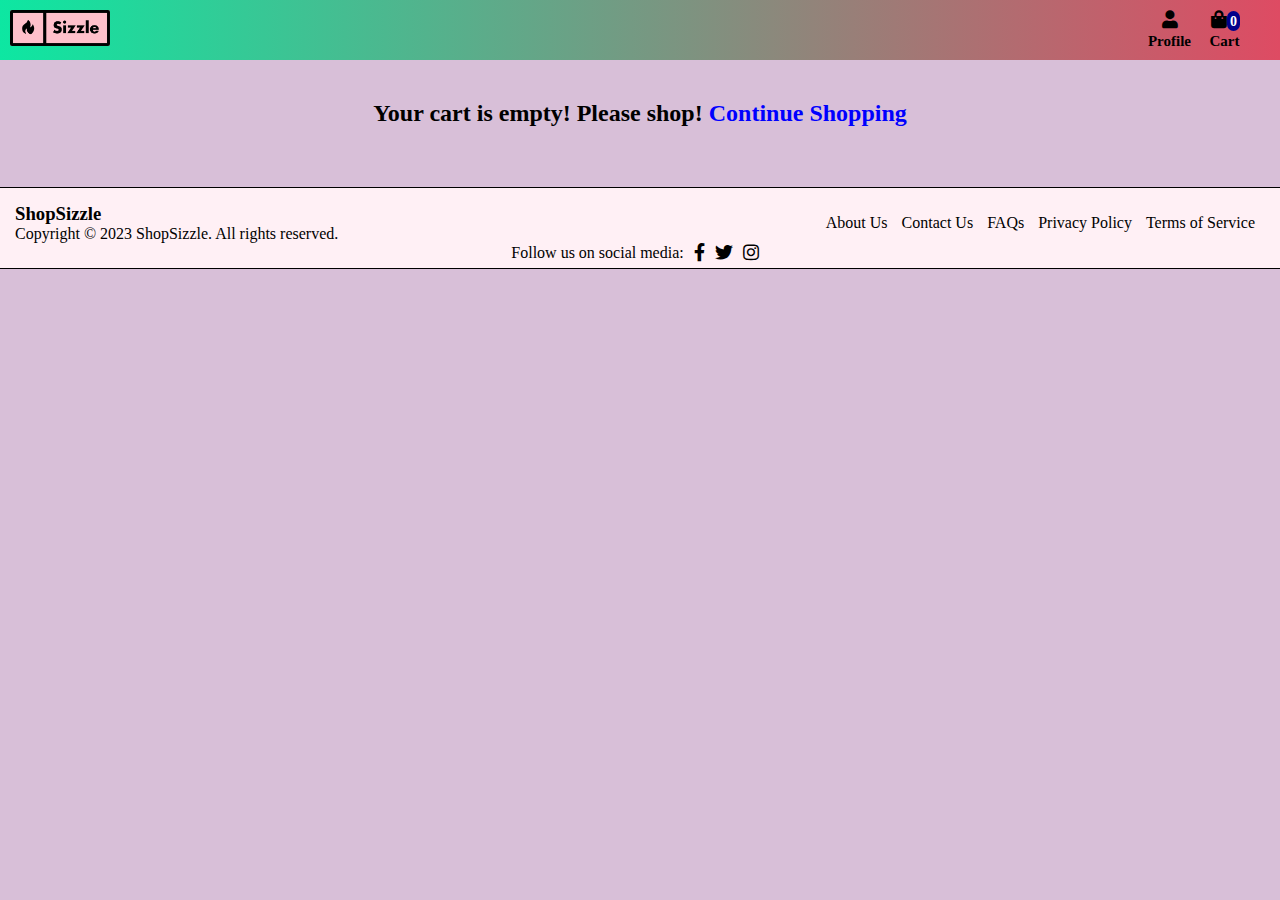
<file: bag.html>
<!DOCTYPE html>
<html lang="en">
<head>
  <meta charset="UTF-8">
  <meta http-equiv="X-UA-Compatible" content="IE=edge">
  <meta name="viewport" content="width=device-width, initial-scale=1.0">
  <title>Bag</title>
  <link rel="stylesheet" href="bag.css">
  <link rel="stylesheet" href="https://cdnjs.cloudflare.com/ajax/libs/font-awesome/5.15.3/css/all.min.css" />
</head>
<body>

  <header>
    <nav>
      <div class="logo">
        <a href="index.html"><img id="logo-image" src="./sizzle_logo-01-768x279.png" alt="Logo"></a>
      </div>
      
      <div class="icons">
        <a href="/profile"><i class="fas fa-user"><div id="icon-name">Profile</div></i></a>
        <!-- <a href="/wishlist"><i class="fas fa-heart"> <div id="icon-name">Wishlist</div></i></a> -->
        <a href="./bag.html"><i class="fas fa-shopping-bag"><span class="bag-item-count">0</span> <div id="icon-name">Cart</div></i></a>
      </div>
    </nav>
    </header>
  <!-- <main>
    <div id="main-content">

      <div >
        <h2 id="bag-text"></h2>
          <div id="item">
            <div id="image-div"> <img id="item-image" src="./kid1.jpg" alt="kid-image">
              <div id="item-company">Company Name:</div>
              <div id="item-name">Item Name:</div>
              <div id="item-price">Item Price:</div>
              </div>
          </div>
          
        
      </div>
    </div>
  </main> -->

  <main>
    <div class="bag-page">
      <h2 id="bag-text"></h2>
      <div class="bag-items-container">
      </div>
      <div class="bag-summary">
      </div>

    </div>
  </main>
  <footer>
    <div class="footer-container">
      <div class="footer-left">
        <h3>ShopSizzle</h3>
        <p>Copyright © 2023 ShopSizzle. All rights reserved.</p>
      </div>
      <div class="footer-right">
        <ul>
          <li><a href="/about-us">About Us</a></li>
          <li><a href="/contact-us">Contact Us</a></li>
          <li><a href="/faqs">FAQs</a></li>
          <li><a href="/privacy-policy">Privacy Policy</a></li>
          <li><a href="/terms-of-service">Terms of Service</a></li>
        </ul>
      </div>
    </div>
    <div class="footer-bottom">
      <p>Follow us on social media:</p>
      <ul>
        <li><a href="https://www.facebook.com/" target="_blank"><i class="fab fa-facebook-f"></i></a></li>
        <li><a href="https://twitter.com/" target="_blank"><i class="fab fa-twitter"></i></a></li>
        <li><a href="https://www.instagram.com/" target="_blank"><i class="fab fa-instagram"></i></a></li>
      </ul>
    </div>
  </footer>
  <script src="./myitem.js"></script>
  <script src="./web.js"></script>
  <script src="./bag.js"></script>

</body>
</html>
</file>
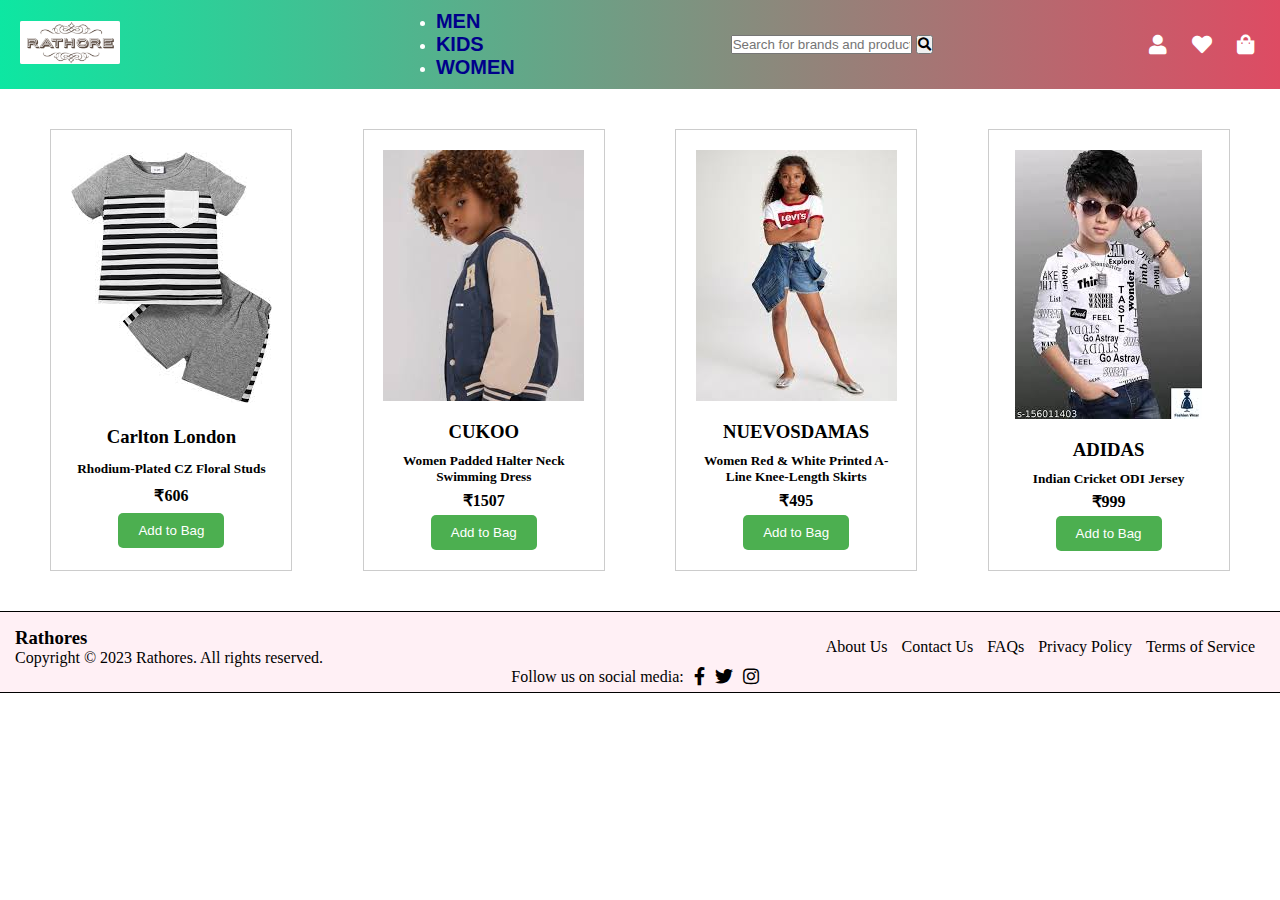
<file: Kids.html>
<!DOCTYPE html>
<html lang="en">
<head>
  <meta charset="UTF-8">
  <meta http-equiv="X-UA-Compatible" content="IE=edge">
  <meta name="viewport" content="width=device-width, initial-scale=1.0">
  <title>Document</title>
  <link rel="stylesheet" href="./web.css">
  <link rel="stylesheet" href="https://cdnjs.cloudflare.com/ajax/libs/font-awesome/5.15.3/css/all.min.css" />
</head>
<body>

  <header>
  <nav>
    <div class="logo">
      <a href="index.html"><img id="logo-image" src="./Images/logo.png" alt="Logo"></a>
    </div>
    <ul id="upper">
      <li><a id="heading" href="./Men.html">Men</a></li>
      <li><a id="heading" href="./Kids.html">Kids</a></li>
      <li><a id="heading" href="./Women.html">Women</a></li>
    </ul>
    <div class="search-box">
      <input type="text" placeholder="Search for brands and products...">
      <button type="submit"><i class="fas fa-search"></i></button>
    </div>
    <div class="icons">
      <a href="/profile"><i class="fas fa-user"><div id="icon-name">Profile</div></i></a>
      <a href="/wishlist"><i class="fas fa-heart"> <div id="icon-name">Wishlist</div></i></a>
      <a href="./bag.html"><i class="fas fa-shopping-bag"><span class="bag-item-count">0</span> <div id="icon-name">Cart</div></i></a>
    </div>
  </nav>
  </header>

  <main>
    
      
        <div id="product-flex">
          
        </div>
    
    
  </main>
  <footer>
    <div class="footer-container">
      <div class="footer-left">
        <h3>Rathores</h3>
        <p>Copyright © 2023 Rathores. All rights reserved.</p>
      </div>
      <div class="footer-right">
        <ul>
          <li><a href="/about-us">About Us</a></li>
          <li><a href="/contact-us">Contact Us</a></li>
          <li><a href="/faqs">FAQs</a></li>
          <li><a href="/privacy-policy">Privacy Policy</a></li>
          <li><a href="/terms-of-service">Terms of Service</a></li>
        </ul>
      </div>
    </div>
    <div class="footer-bottom">
      <p>Follow us on social media:</p>
      <ul>
        <li><a href="https://www.facebook.com/" target="_blank"><i class="fab fa-facebook-f"></i></a></li>
        <li><a href="https://twitter.com/" target="_blank"><i class="fab fa-twitter"></i></a></li>
        <li><a href="https://www.instagram.com/" target="_blank"><i class="fab fa-instagram"></i></a></li>
      </ul>
    </div>
  </footer>
  <script src="Kids.js"></script>
  <script src="./myitem.js"></script>
  <script src="./bag.js"></script>
</body>
</html>
</file>
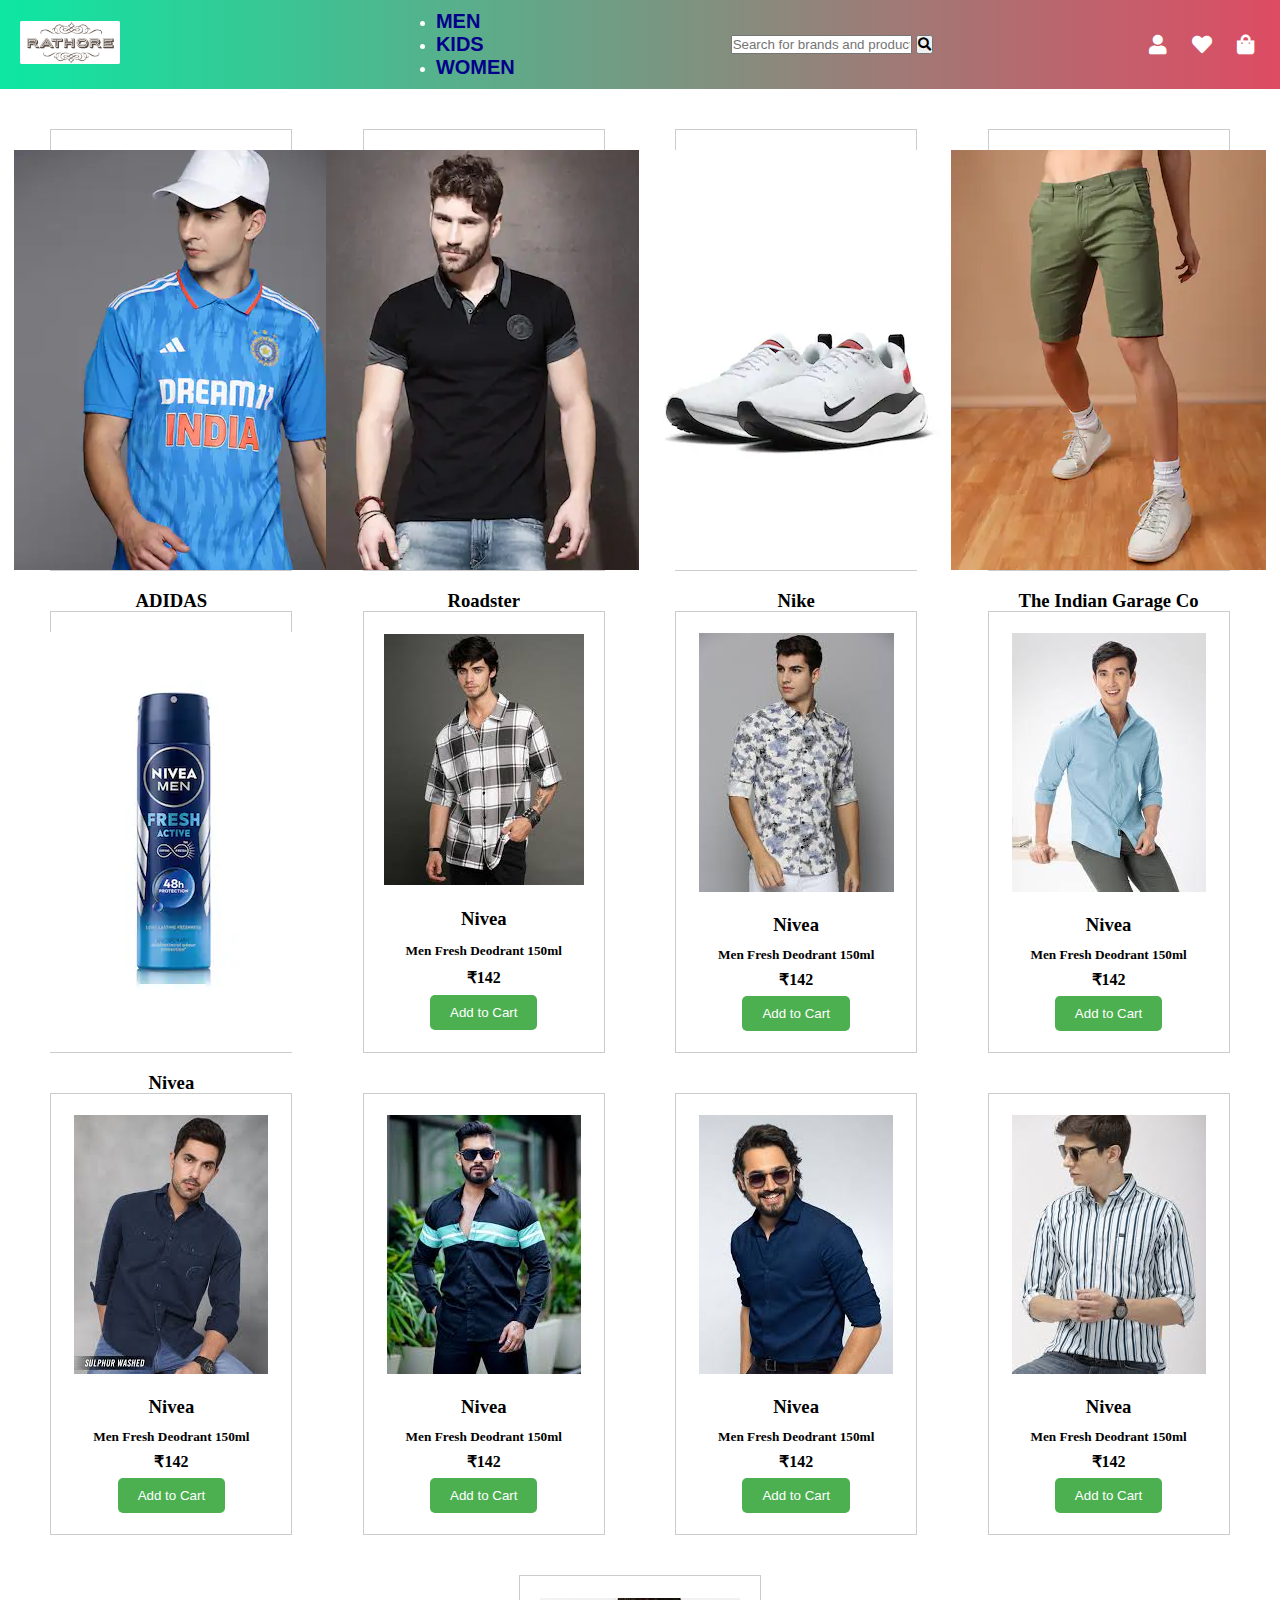
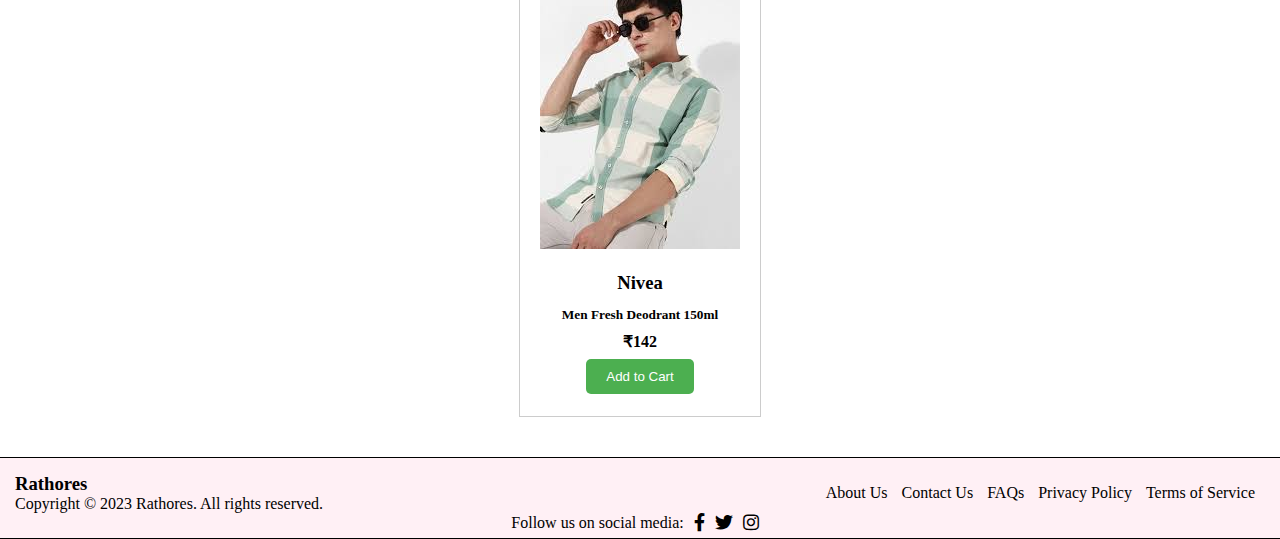
<file: Men.html>
<!DOCTYPE html>
<html lang="en">
<head>
  <meta charset="UTF-8">
  <meta http-equiv="X-UA-Compatible" content="IE=edge">
  <meta name="viewport" content="width=device-width, initial-scale=1.0">
  <title>Document</title>
  <link rel="stylesheet" href="./web.css">
  <link rel="stylesheet" href="https://cdnjs.cloudflare.com/ajax/libs/font-awesome/5.15.3/css/all.min.css" />
</head>
<body>

  <header>
  <nav>
    <div class="logo">
      <a href="index.html"><img id="logo-image" src="./Images/logo.png" alt="Logo"></a>
    </div>
    <ul id="upper">
      <li><a id="heading" href="./Men.html">Men</a></li>
      <li><a id="heading" href="./Kids.html">Kids</a></li>
      <li><a id="heading" href="./Women.html">Women</a></li>
    </ul>
    <div class="search-box">
      <input type="text" placeholder="Search for brands and products...">
      <button type="submit"><i class="fas fa-search"></i></button>
    </div>
    <div class="icons">
      <a href="/profile"><i class="fas fa-user"><div id="icon-name">Profile</div></i></a>
      <a href="/wishlist"><i class="fas fa-heart"> <div id="icon-name">Wishlist</div></i></a>
      <a href="./bag.html"><i class="fas fa-shopping-bag"><span class="bag-item-count">0</span> <div id="icon-name">Cart</div></i></a>
    </div>
  </nav>
  </header>

  <main>
    
      
        <div id="product-flex">
          
        </div>
    
    
  </main>
  <footer>
    <div class="footer-container">
      <div class="footer-left">
        <h3>Rathores</h3>
        <p>Copyright © 2023 Rathores. All rights reserved.</p>
      </div>
      <div class="footer-right">
        <ul>
          <li><a href="/about-us">About Us</a></li>
          <li><a href="/contact-us">Contact Us</a></li>
          <li><a href="/faqs">FAQs</a></li>
          <li><a href="/privacy-policy">Privacy Policy</a></li>
          <li><a href="/terms-of-service">Terms of Service</a></li>
        </ul>
      </div>
    </div>
    <div class="footer-bottom">
      <p>Follow us on social media:</p>
      <ul>
        <li><a href="https://www.facebook.com/" target="_blank"><i class="fab fa-facebook-f"></i></a></li>
        <li><a href="https://twitter.com/" target="_blank"><i class="fab fa-twitter"></i></a></li>
        <li><a href="https://www.instagram.com/" target="_blank"><i class="fab fa-instagram"></i></a></li>
      </ul>
    </div>
  </footer>
  <script src="Men.js"></script>
  <script src="./myitem.js"></script>
  <script src="./bag.js"></script>
</body>
</html>
</file>
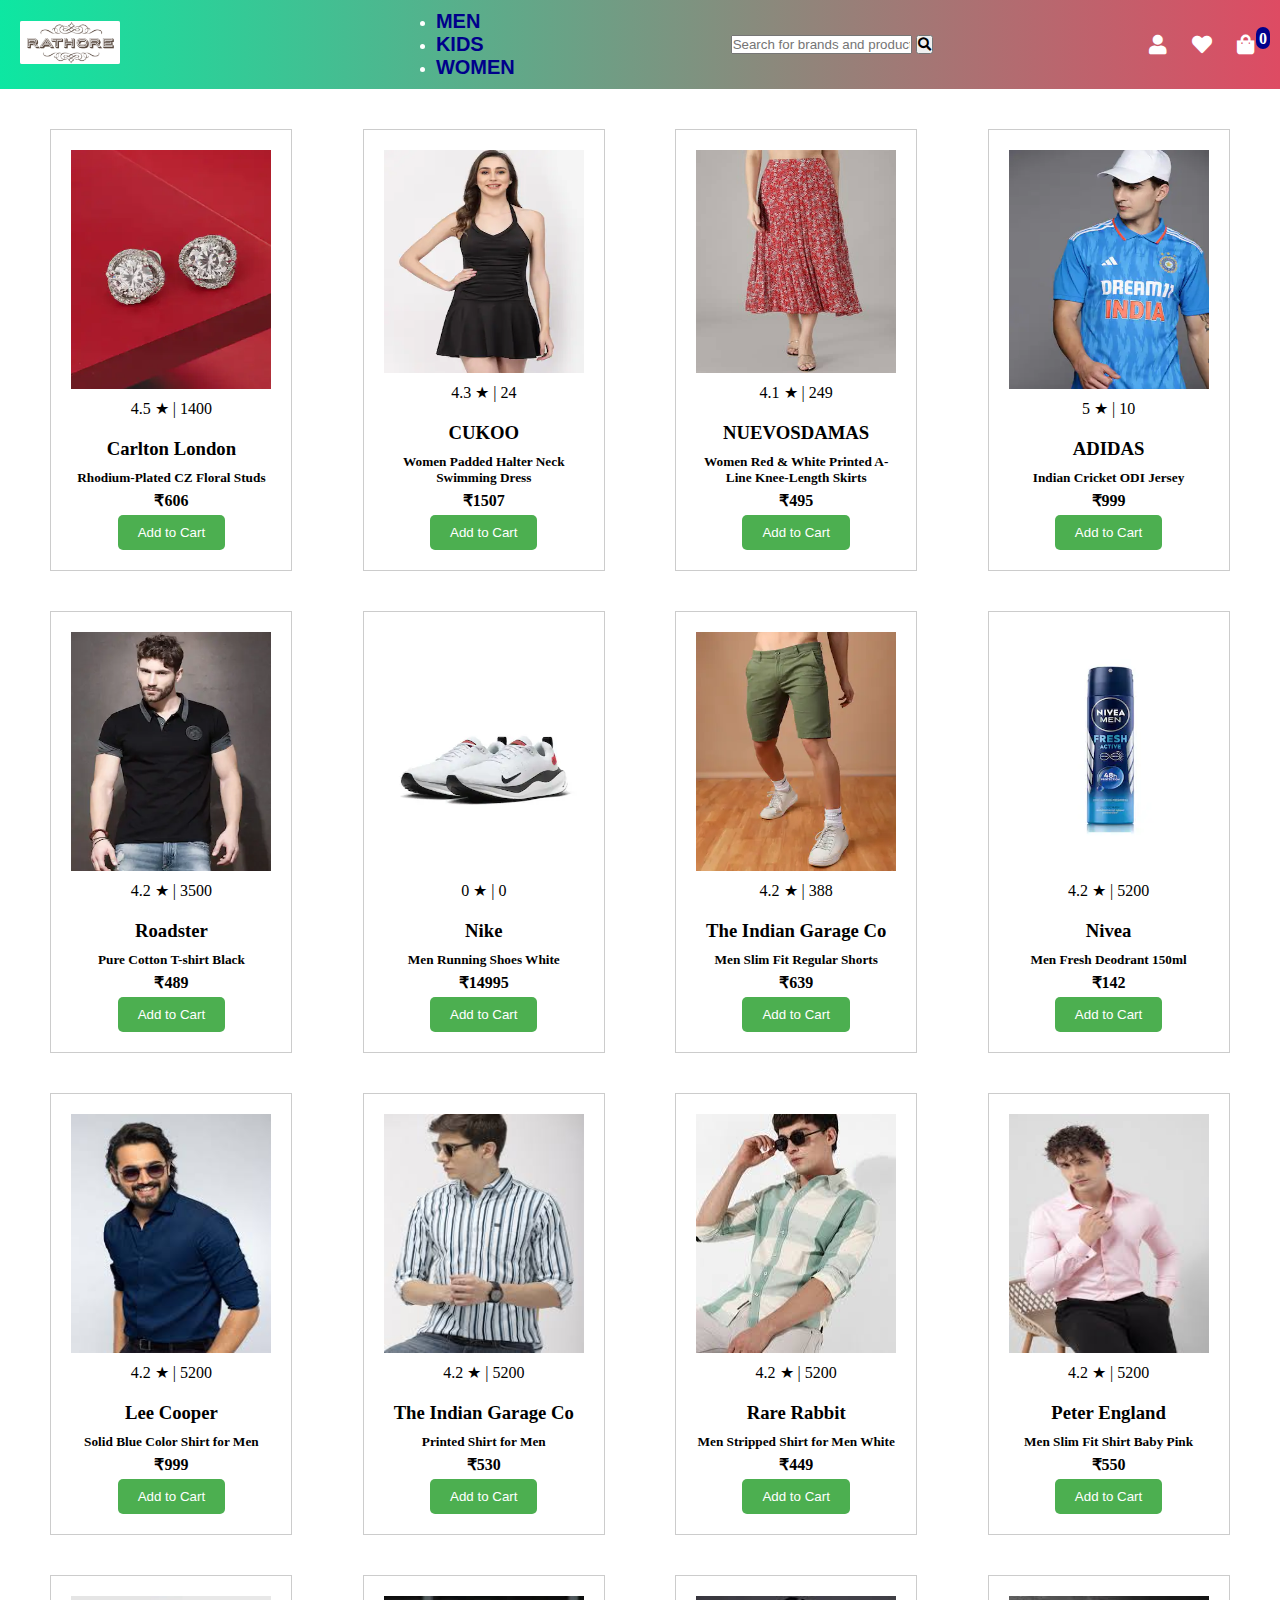
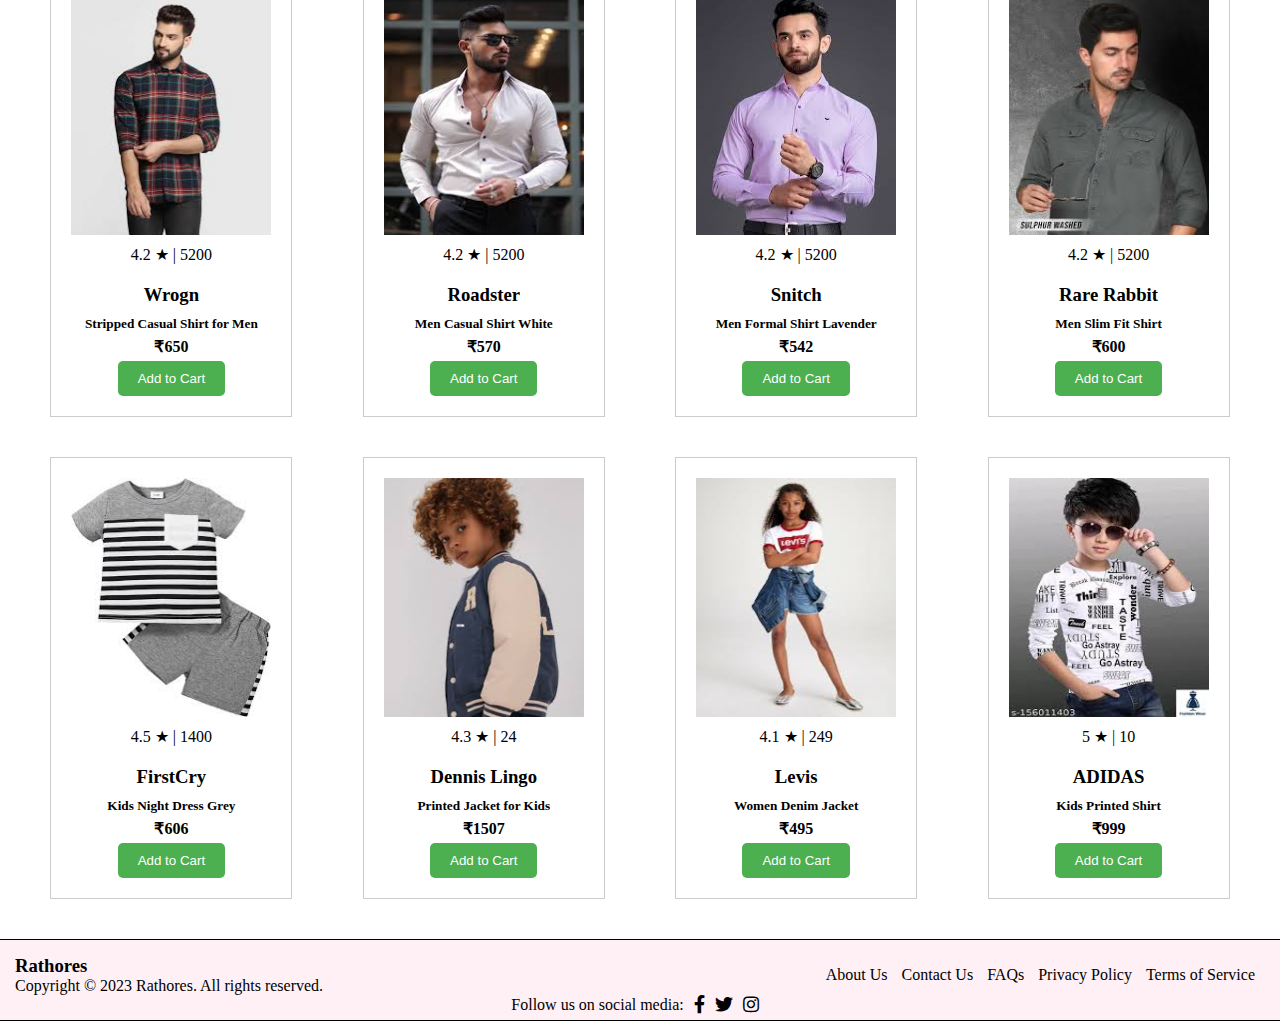
<file: web.html>
<!DOCTYPE html>
<html lang="en">
<head>
  <meta charset="UTF-8">
  <meta http-equiv="X-UA-Compatible" content="IE=edge">
  <meta name="viewport" content="width=device-width, initial-scale=1.0">
  <title>Document</title>
  <link rel="stylesheet" href="./web.css">
  <link rel="stylesheet" href="https://cdnjs.cloudflare.com/ajax/libs/font-awesome/5.15.3/css/all.min.css" />
</head>
<body>

  <header>
  <nav>
    <div class="logo">
      <a href="web.html"><img id="logo-image" src="./Images/logo.png" alt="Logo"></a>
    </div>
    <ul id="upper">
      <li><a id="heading" href="./Men.html">Men</a></li>
      <li><a id="heading" href="./Women.html">Kids</a></li>
      <li><a id="heading" href="./Women.html">Women</a></li>
    </ul>
    <div class="search-box">
      <input type="text" placeholder="Search for brands and products...">
      <button type="submit"><i class="fas fa-search"></i></button>
    </div>
    <div class="icons">
      <a href="/profile"><i class="fas fa-user"><div id="icon-name">Profile</div></i></a>
      <a href="/wishlist"><i class="fas fa-heart"> <div id="icon-name">Wishlist</div></i></a>
      <a href="./bag.html"><i class="fas fa-shopping-bag"><span class="bag-item-count">0</span> <div id="icon-name">Cart</div></i></a>
    </div>
  </nav>
  </header>
  <main>
<div id="product-flex"></div>
  </main>
  <footer>
    <div class="footer-container">
      <div class="footer-left">
        <h3>Rathores</h3>
        <p>Copyright © 2023 Rathores. All rights reserved.</p>
      </div>
      <div class="footer-right">
        <ul>
          <li><a href="/about-us">About Us</a></li>
          <li><a href="/contact-us">Contact Us</a></li>
          <li><a href="/faqs">FAQs</a></li>
          <li><a href="/privacy-policy">Privacy Policy</a></li>
          <li><a href="/terms-of-service">Terms of Service</a></li>
        </ul>
      </div>
    </div>
    <div class="footer-bottom">
      <p>Follow us on social media:</p>
      <ul>
        <li><a href="https://www.facebook.com/" target="_blank"><i class="fab fa-facebook-f"></i></a></li>
        <li><a href="https://twitter.com/" target="_blank"><i class="fab fa-twitter"></i></a></li>
        <li><a href="https://www.instagram.com/" target="_blank"><i class="fab fa-instagram"></i></a></li>
      </ul>
    </div>
  </footer>
  <script src="./myitem.js"></script>
  <script src="./web.js"></script>
  <script src="./bag.js"></script>
  
</body>
</html>
</file>
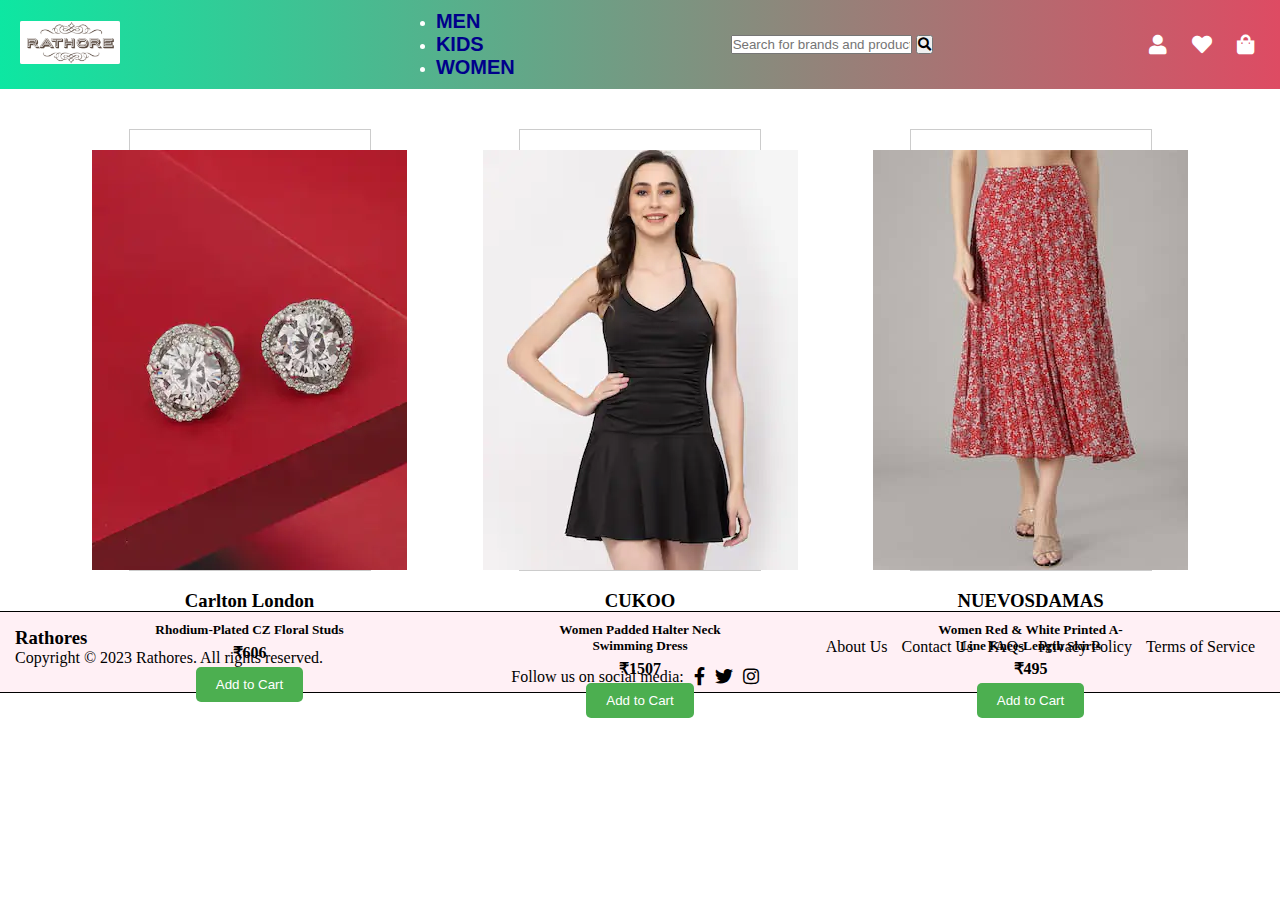
<file: Women.html>
<!DOCTYPE html>
<html lang="en">
<head>
  <meta charset="UTF-8">
  <meta http-equiv="X-UA-Compatible" content="IE=edge">
  <meta name="viewport" content="width=device-width, initial-scale=1.0">
  <title>Document</title>
  <link rel="stylesheet" href="./web.css">
  <link rel="stylesheet" href="https://cdnjs.cloudflare.com/ajax/libs/font-awesome/5.15.3/css/all.min.css" />
</head>
<body>

  <header>
  <nav>
    <div class="logo">
      <a href="index.html"><img id="logo-image" src="./Images/logo.png" alt="Logo"></a>
    </div>
    <ul id="upper">
      <li><a id="heading" href="./Men.html">Men</a></li>
      <li><a id="heading" href="./Kids.html">Kids</a></li>
      <li><a id="heading" href="./Women.html">Women</a></li>
    </ul>
    <div class="search-box">
      <input type="text" placeholder="Search for brands and products...">
      <button type="submit"><i class="fas fa-search"></i></button>
    </div>
    <div class="icons">
      <a href="/profile"><i class="fas fa-user"><div id="icon-name">Profile</div></i></a>
      <a href="/wishlist"><i class="fas fa-heart"> <div id="icon-name">Wishlist</div></i></a>
      <a href="./bag.html"><i class="fas fa-shopping-bag"><span class="bag-item-count">0</span> <div id="icon-name">Cart</div></i></a>
    </div>
  </nav>
  </header>

  <main>
    
      
        <div id="product-flex">
          
        </div>
    
    
  </main>
  <footer>
    <div class="footer-container">
      <div class="footer-left">
        <h3>Rathores</h3>
        <p>Copyright © 2023 Rathores. All rights reserved.</p>
      </div>
      <div class="footer-right">
        <ul>
          <li><a href="/about-us">About Us</a></li>
          <li><a href="/contact-us">Contact Us</a></li>
          <li><a href="/faqs">FAQs</a></li>
          <li><a href="/privacy-policy">Privacy Policy</a></li>
          <li><a href="/terms-of-service">Terms of Service</a></li>
        </ul>
      </div>
    </div>
    <div class="footer-bottom">
      <p>Follow us on social media:</p>
      <ul>
        <li><a href="https://www.facebook.com/" target="_blank"><i class="fab fa-facebook-f"></i></a></li>
        <li><a href="https://twitter.com/" target="_blank"><i class="fab fa-twitter"></i></a></li>
        <li><a href="https://www.instagram.com/" target="_blank"><i class="fab fa-instagram"></i></a></li>
      </ul>
    </div>
  </footer>
  <script src="./myitem.js"></script>
  <script src="./Women.js"></script>
  <script src="./bag.js"></script>
  
</body>
</html>
</file>
<file: bag.css>
*{
  padding: 0;
  margin: 0;
}

nav {
  background: linear-gradient(to right, #0de7a2, #de4b63); /* Define the gradient */
  color: #fff;
  padding: 10px;
  display: flex;
  justify-content: space-around;
  align-items: center;
}

.logo {
  
}

#logo img {
 
  border-radius: 20px;
}

nav ul {
  list-style: none;
  padding: 0;
  margin: 0;
  display: flex;
}

nav li {
  margin-right: 10px;
}

nav a {
  color: black;
  text-decoration: none;
}

nav a:hover {
  text-decoration: none;
  color: darkblue;
  
}

.icons {
  display: flex;
  align-items: center;
  text-align: center;

}

.icons a {
  margin-right: 10px;
}

.icons i {
  font-size: 18px;
}

.icons {
  display: flex;
  align-items: center;
  margin-left: auto;
 
}

.icons a {
  margin-right: 30px;
}

.icons i {
  font-size: 18px;
}
footer {
  background-color: #333;
  color: black;
  padding: 15px;
  text-align: center;
  height: 50px;
  background-color: lavenderblush;
  border-top: 1px solid black;
  border-bottom: 1px solid black;
}

.footer-container {
  display: flex;
  justify-content: space-between;
  align-items: center;
  
}

.footer-left {
  text-align: left;
}

.footer-right ul {
  list-style: none;
  padding: 0;
  margin: 0;
}

.footer-right li {
  display: inline-block;
  margin-right: 10px;
}

.footer-right a {
  color: black;
  text-decoration: none;
}

.footer-right a:hover {
  text-decoration: underline;
}

.footer-bottom {
  margin-top: 0px;
  display: flex;
  justify-content: center;
  align-items: center;
}

.footer-bottom p {
  margin-right: 10px;
}

.footer-bottom ul {
  list-style: none;
  padding: 0;
  margin: 0;
  display: flex;
}

.footer-bottom li {
  margin-right: 10px;
}

.footer-bottom a {
  color: black;
  text-decoration: none;
}

.footer-bottom a:hover {
  text-decoration: underline;
}

.footer-bottom i {
  font-size: 18px;
}

main {
margin-top: 40px;
}

.product-grid {
  display: flex;
  flex-direction: column;
  align-items: center;
}

#product-flex {
  display: flex;
  justify-content: space-evenly;
  align-items: center;
  flex-wrap: wrap;
  width: 100%;
}

.product-item {
  width: 200px;
  height: 400px;
  background-color: #fff;
  border: 1px solid #ccc;
  padding: 20px;
  margin-bottom: 40px;
  display: flex;
  flex-direction: column;
  align-items: center;
  justify-content: space-around;
  margin-left: 20px;
  margin-right: 20px;
}

.product-item img {
  width: 100%;
  height: auto;
}

.product-item h3 {
  margin-top: 20px;
  margin-bottom: 10px;
}

.product-item p {
  margin-bottom: 20px;
}

.add-to-bag {
  background-color: #4CAF50;
  color: #fff;
  border: none;
  padding: 10px 20px;
  border-radius: 5px;
  cursor: pointer;
}

.add-to-bag:hover {
  background-color: darkgreen;
}
.add-to-bag:active{
  background-color: red;
}
body {
  background-color: thistle;
  background-repeat: no-repeat;
  background-attachment: fixed;
  background-size: cover;
}

#upper{
  text-transform: uppercase;
  font-weight: 300;
  margin-left: 100px;
  font-weight: 500;
}

h5{
  text-align: center;
  margin-top: 0px;
}

#logo-image{
  width: 100px;
  border-radius: 2px;
 background-color: pink;
}

#heading{
  font-size: 20px;
  text-decoration: solid;
  font-weight: bold;
}

#heading:hover{
  border-bottom: 2px solid darkblue;
  padding-bottom: 20px;
  
}

#price{
  margin: 5px 0px;
  font-weight: bold;
}

#icon-name{
 
  font-size: 15px;
  margin-left: -12px;
  margin-top: 5px;
  margin-right: -10px;
 
}
.bag-item-count{
  background-color: darkblue;
  color: white;
  padding: 3px;
  border-radius: 10px;
  margin-left: 0px;
  margin-top: 0px;
  font-size: 14px;
  top: -40px;
text-align: center;
}

#item{
  height: 200px;
  width: 60%;
  border: 1px solid black;
  margin: 20px 20%;
  background-color: white;  
  display: inline-block;
  
 
  
}

#bag-text{
  text-align: center;
}

#item-image {
  width: 20%;
  height: auto;
  padding-left: 10px;
  padding-top: 5px;
  padding-right: 10px;
  border-right: 1px solid black;
 
}
#item-company, #item-name, #item-price{
  margin-left: 25%;
  padding: 10px 15px;

  
}
#item-company{
  margin-top: -21%;
 

}










.bag-items-container {
  display: inline-block;
  width: 100%;
  padding-right: 20px;
  
  padding-top: 32px;
  color: #282c3f;
  font-size: 13px;
  line-height: 1.42857143;
}

.bag-page {
  width: 75%;
  margin-left: 12.5%;
}

.bag-summary {
  vertical-align: top;
  display: inline-block;
  width: 100%;
  padding: 24px 0 0 16px;
  color: #282c3f;
  font-size: 13px;
  line-height: 1.42857143;
}

.bag-details-container {
  margin-bottom: 16px;
  
}

.price-header {
  font-size: 12px;
  font-weight: 700;
  margin: 24px 0 16px;
  color: #535766;
}

.price-item {
  margin-bottom: 12px;
  line-height: 16px;
  font-size: 14px;
  color: #282c3f;
}

.price-item-value {
  float: right;
}

.priceDetail-base-discount {
  color: #03a685;
}

.price-footer {
  font-weight: 700;
  font-size: 15px;
  padding-top: 16px;
  border-top: 1px solid #eaeaec;
  color: #3e4152;
  line-height: 16px;
}

.btn-place-order {
  width: 70%;
  margin-left: 15%;
  margin-bottom: 40px;
  letter-spacing: 1px;
  font-size: 14px;
  font-weight: 600;
  border-radius: 2px;
  border-width: 0px;
  padding: 10px 16px;
  background-color: rgb(63, 255, 197);
  color: rgb(13, 13, 13);
  cursor: pointer;
}

.btn-place-order:active{
  color: red;
}

.bag-item-container {
  margin-bottom: 8px;
  background: #fff;
  font-size: 14px;
  border: 1px solid #eaeaec;
  border-radius: 4px;
  position: relative;
  padding: 12px 12px 0;
}

.item-left-part {
  position: absolute;
  background: rgb(255, 242, 223);
  height: 148px;
  width: 111px;
}

.item-right-part {
  padding-left: 12px;
  position: relative;
  min-height: 148px;
  margin-left: 111px;
  margin-bottom: 12px;
}

.bag-item-img {
  width: 100%;
}

.return-period {
  display: inline-flex;
  font-size: 14px;
  padding-top: 8px;
}

.return-period-days {
  font-weight: 700;
  margin-right: 4px;
}

.delivery-details {
  margin-top: 5px;
  color: #282c3f;
  font-size: 12px;
  letter-spacing: -.1px;
  margin-bottom: 8px;
  line-height: 15px;
}

.delivery-details-days {
  color: #03a685;
}

.remove-from-cart {
  position: absolute;
  font-size: 25px;
  top: 10px;
  right: 30px;
  width: 14px;
  height: 14px;
  cursor: pointer;
}
.continue-shop{
text-decoration: none;
color: blue;
}
.continue-shop:hover{
  text-decoration: underline;
}
</file>
<file: web.css>
*{
  padding: 0;
  margin: 0;
}

/* nav {

  background: linear-gradient(to right, #0de7a2, #de4b63); 
  color: #fff;
  padding: 10px;
  display: flex;
  justify-content: space-around;
  align-items: center;
  
}

.logo {
  margin-right: 20px;
}

#logo img {
  width: 10px;
  height: 10px;
  ;
}


nav li {
  margin-right: 10px;
}

nav a {
  color: black;
  text-decoration: none;
}

nav a:hover {
  text-decoration: none;
  color: darkblue;
  
}

.icons {
  display: flex;
  align-items: center;
  text-align: center;

}

.icons a {
  margin-right: 10px;
}

.icons i {
  font-size: 18px;
}

.icons {
  display: flex;
  align-items: center;
  margin-left: auto;
 
}

.icons a {
  margin-right: 30px;
}

.icons i {
  font-size: 18px;
} */


/* General styling for the navbar */
nav {
  display: flex;
  justify-content: space-between;
  align-items: center;
  padding: 10px 20px;
  background: linear-gradient(to right, #0de7a2, #de4b63); 
  color: white;
  font-family: 'Arial', sans-serif;
}

nav a:hover {
  text-decoration: none;
  color: darkblue;
}

.logo a img {
  max-width: 150px;
  width: 100px;
  background-color: pink;
}

#displaytext {
  font-size: 24px;
  font-weight: bold;
  text-align: center;
}

.icons {
  display: flex;
  gap: 20px;
}

.icons a {
  text-decoration: none;
  color: white;
  display: flex;
  align-items: center;
  position: relative;
}

.icons a i {
  font-size: 20px;
  margin-right: 5px;
}

#icon-name {
  display: none; /* Hidden on small screens, shown on larger screens */
}

.bag-item-count {
  background-color: red;
  border-radius: 50%;
  color: white;
  font-size: 12px;
  padding: 3px 6px;
  position: absolute;
  top: -8px;
  right: -10px;
}

/* Responsive Styling */

/* Medium devices (tablets, 768px and above) */
@media (max-width: 768px) {
  nav {
      flex-direction: column;
      align-items: center;
  }

  #displaytext {
      font-size: 20px;
      margin-top: 10px;
  }

  .icons {
      flex-direction: row;
      justify-content: space-between;
      width: 100%;
  }

  .icons a {
      flex-direction: column;
      align-items: center;
  }

  #icon-name {
      display: block; /* Show icon name on medium screens */
      font-size: 12px;
  }

  .bag-item-count {
      font-size: 10px;
  }
}

/* Small devices (mobile phones, 480px and below) */
@media (max-width: 480px) {
  nav {
      flex-direction: column;
      padding: 10px 10px;
  }

  .logo a img {
      max-width: 120px;
  }

  #displaytext {
      font-size: 18px;
      margin-top: 10px;
  }

  .icons {
      justify-content: center;
      gap: 10px;
  }

  #icon-name {
      display: none; /* Hide icon names on very small screens */
  }

  .bag-item-count {
      font-size: 10px;
  }
}

/* Mobile-first design for very small screens (below 320px) */
@media (max-width: 320px) {
  nav {
      padding: 8px;
  }

  #displaytext {
      font-size: 16px;
  }

  .logo a img {
      max-width: 100px;
  }

  .icons {
      flex-direction: row;
      gap: 8px;
  }

  .icons a i {
      font-size: 18px;
  }
}

.section1 {
 
  width: 1080px;
  overflow: hidden;
  justify-content: center;
  align-items: center;
  margin: 0px auto;
  .img-slider img {
  height: 720px;
  width: 1080px;
  margin-top: 20px;

}
}

.img-slider {
  display: flex;
  float: left;
  position: relative;
  width: 1080px;
  height: 720px;
  animation-name: slide;
  animation-duration: 10s;
  animation-iteration-count: infinite;
  transition-duration: 2s;
}



@keyframes slide {
  0% {
      left: 0px;
  }

  15% {
      left: 0px;
  }

  20% {
      left: -1080px;
  }

  32% {
      left: -1080px;
  }

  35% {
      left: -2160px;
  }

  47% {
      left: -2160px;
  }

  50% {
      left: -3240px;
  }

  63% {
      left: -3240px;
  }

  66% {
      left: -4320px;
  }

  79% {
      left: -4320px;
  }

  82% {
      left: -5400px;
  }

  100% {
      left: 0px;
  }
}
footer {
  background-color: #333;
  color: black;
  padding: 15px;
  text-align: center;
  height: 50px;
  background-color: lavenderblush;
  border-top: 1px solid black;
  border-bottom: 1px solid black;
}

.footer-container {
  display: flex;
  justify-content: space-between;
  align-items: center;
  
}

.footer-left {
  text-align: left;
}

.footer-right ul {
  list-style: none;
  padding: 0;
  margin: 0;
}

.footer-right li {
  display: inline-block;
  margin-right: 10px;
}

.footer-right a {
  color: black;
  text-decoration: none;
}

.footer-right a:hover {
  text-decoration: underline;
}

.footer-bottom {
  margin-top: 0px;
  display: flex;
  justify-content: center;
  align-items: center;
}

.footer-bottom p {
  margin-right: 10px;
}

.footer-bottom ul {
  list-style: none;
  padding: 0;
  margin: 0;
  display: flex;
}

.footer-bottom li {
  margin-right: 10px;
}

.footer-bottom a {
  color: black;
  text-decoration: none;
}

.footer-bottom a:hover {
  text-decoration: underline;
}

.footer-bottom i {
  font-size: 18px;
}

main {
margin-top: 40px;
}

.product-grid {
  display: flex;
  flex-direction: column;
  align-items: center;
}

#product-flex {
  display: flex;
  justify-content: space-evenly;
  align-items: center;
  flex-wrap: wrap;
  width: 100%;
}

.product-item {
  width: 200px;
  height: 400px;
  background-color: #fff;
  border: 1px solid #ccc;
  padding: 20px;
  margin-bottom: 40px;
  display: flex;
  flex-direction: column;
  align-items: center;
  justify-content: space-around;
  margin-left: 20px;
  margin-right: 20px;
}

.product-img {
  width: 100%;
  height: auto;
  overflow: hidden;
  transition-duration: 0.8s;
  
}

 .product-img:hover{
  transform: scale(1.1);
  transition-duration: 0.8s;
  border-radius: 12px;
}

.product-item h3 {
  margin-top: 20px;
  margin-bottom: 10px;
}

.product-item p {
  margin-bottom: 20px;
}

.add-to-bag {
  background-color: #4CAF50;
  color: #fff;
  border: none;
  padding: 10px 20px;
  border-radius: 5px;
  cursor: pointer;
}

.add-to-bag:hover {
  background-color: darkgreen;
}
.add-to-bag:active{
  background-color: red;
}
body {
  
  
  background-image: url('https://img.freepik.com/premium-photo/pink-white-building-with-red-background_337384-117808.jpg?w=1060');
  background-repeat: no-repeat;
  background-attachment: fixed;
  background-size: cover;
}

#upper{
  text-transform: uppercase;
  font-weight: 300;
  margin-left: 100px;
  font-weight: 500;
}

h5{
  text-align: center;
  margin-top: 0px;
}

#logo-image{
  
  border-radius: 2px;
  
}

#heading{
  font-size: 20px;
  text-decoration: solid;
  font-weight: bold;
  color: darkblue;
}

#heading:hover{
  border-bottom: 2px solid darkblue;
  padding-bottom: 20px;
  
}

#price{
  margin: 5px 0px;
  font-weight: bold;
}

#icon-name{
 
  font-size: 15px;
  margin-left: -10px;
  margin-top: 5px;
  margin-right: -5px;
 
}
.bag-item-count{
  background-color: darkblue;
  color: white;
  padding: 3px;
  border-radius: 10px;
  margin-left: 0px;
  margin-top: 0px;
  font-size: 16px;
text-align: center;
}
.rating{
  margin-top: 10px;
}
</file>
